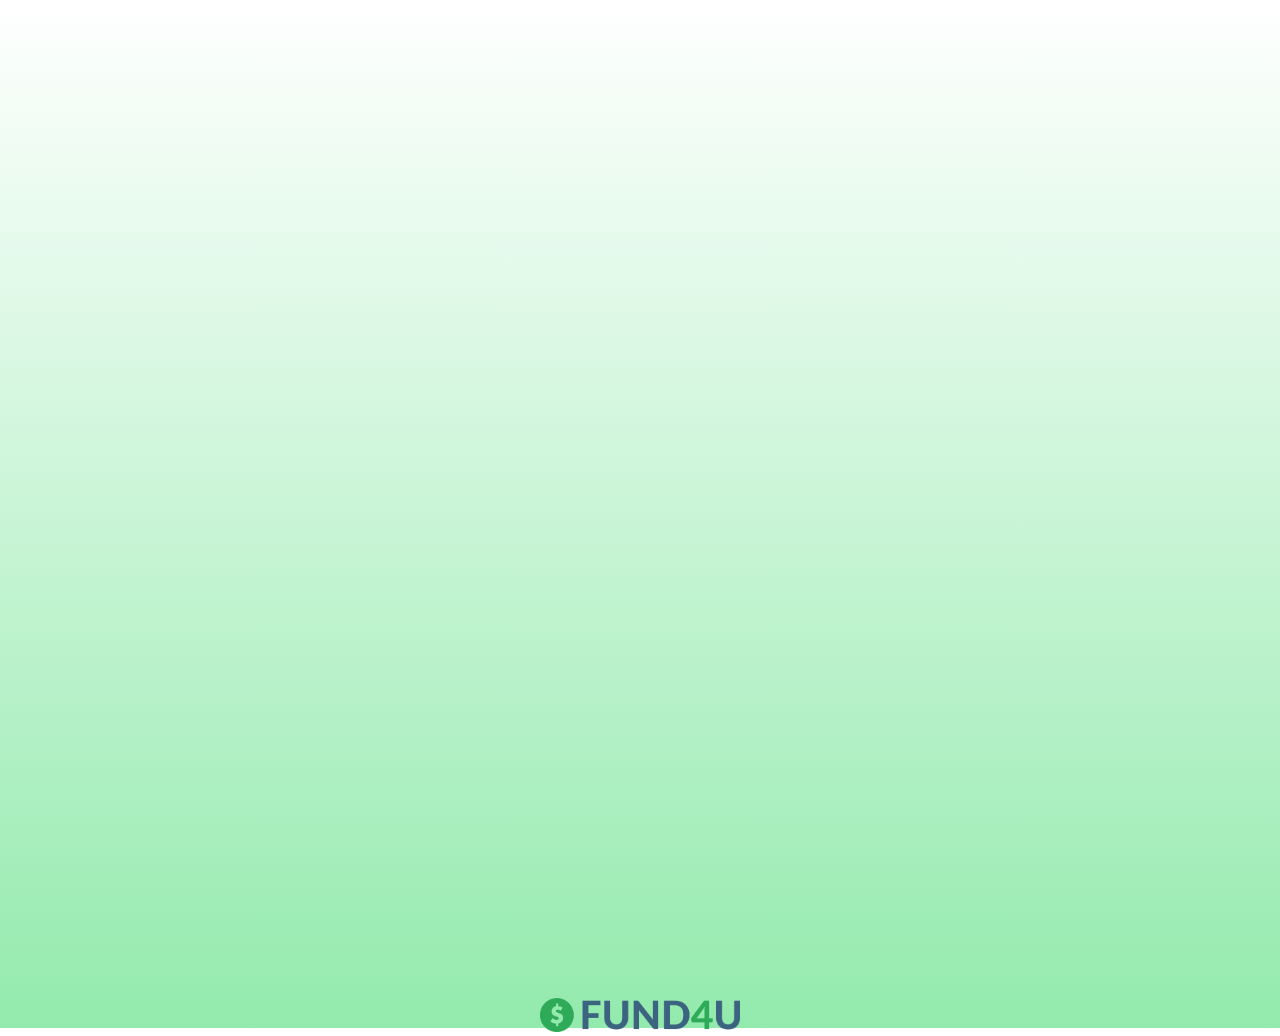
<file: www/index.html>
<!DOCTYPE html>
<html lang="en">
<head>
  <meta charset="UTF-8">
  <meta name="viewport" content="width=device-width, initial-scale=1.0">
  <meta http-equiv="X-UA-Compatible" content="ie=edge">
  <title>Document</title>
  <link rel="stylesheet" href="css/style.css" >
  <!-- A meta tag that redirects after 2 seconds to loginsignup page-->
  <meta http-equiv="refresh" content="3;url=loginsignup.html">
</head>
<body class="grad">
  <div id="splashscreen">

    <img class="logosize" src="images/new_LOGO.png" />

</div>
</body>
</html>
</file>
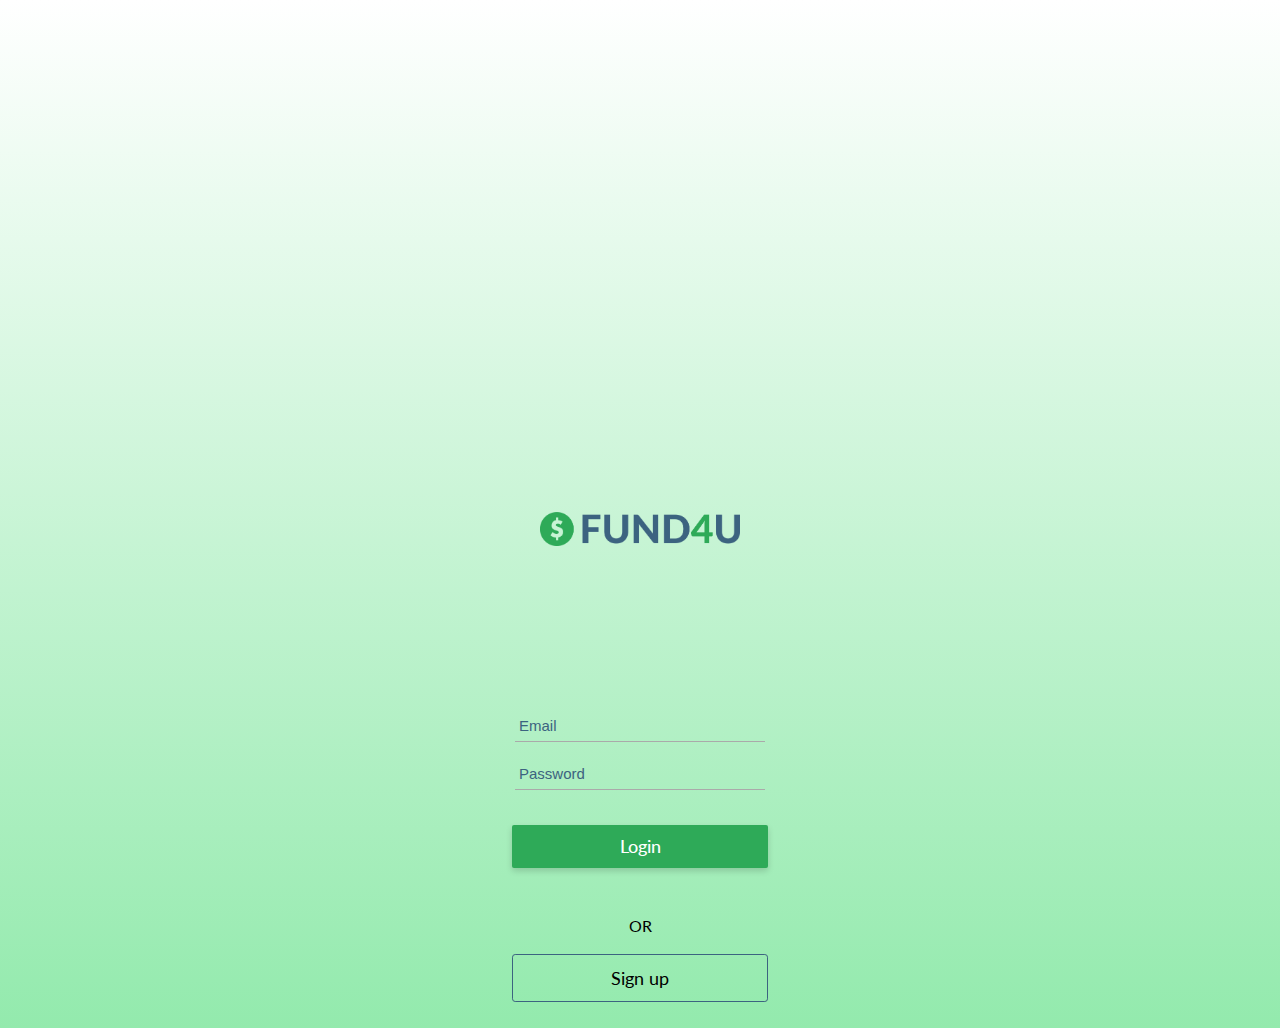
<file: www/login.html>
<!DOCTYPE html>
<html lang="en">
<head>
  <meta charset="UTF-8">
  <meta name="viewport" content="width=device-width, initial-scale=1.0">
  <meta http-equiv="X-UA-Compatible" content="ie=edge">
  <title>Document</title>
  <link rel="stylesheet" href="css/style.css" type="text/css">

<link href="https://fonts.googleapis.com/css?family=Lato" rel="stylesheet">
</head>
<body class="grad">

  <div id="splashscreen">

    <img class="logosize3" src="images/new_LOGO.png" />

</div>

<div id="login-box">
  <div class="signup-box">


<form>
    <input type="text" name="username" placeholder="Email" id="username" required/>
    <input type="password" name="password" placeholder="Password" id="password"  required/>

<br>
    <input type="button" class="main-start-button-login btn1" style="margin-bottom: 2rem; font-size: 18px;" name="signup_submit" value="Login" onclick="userlogin_session()"/><br>
</form>
<div>

<div class="or">OR</div>
<br>
<a href="signup.html"  style="color: black;"><button class="main-start-button btn2" style="width: 16rem;">Sign up</button></a>

</div>
  </div>

</div>

<script src="js/jquery.js"></script>
<script src="js/code.js"></script>
</body>
</html>
</file>
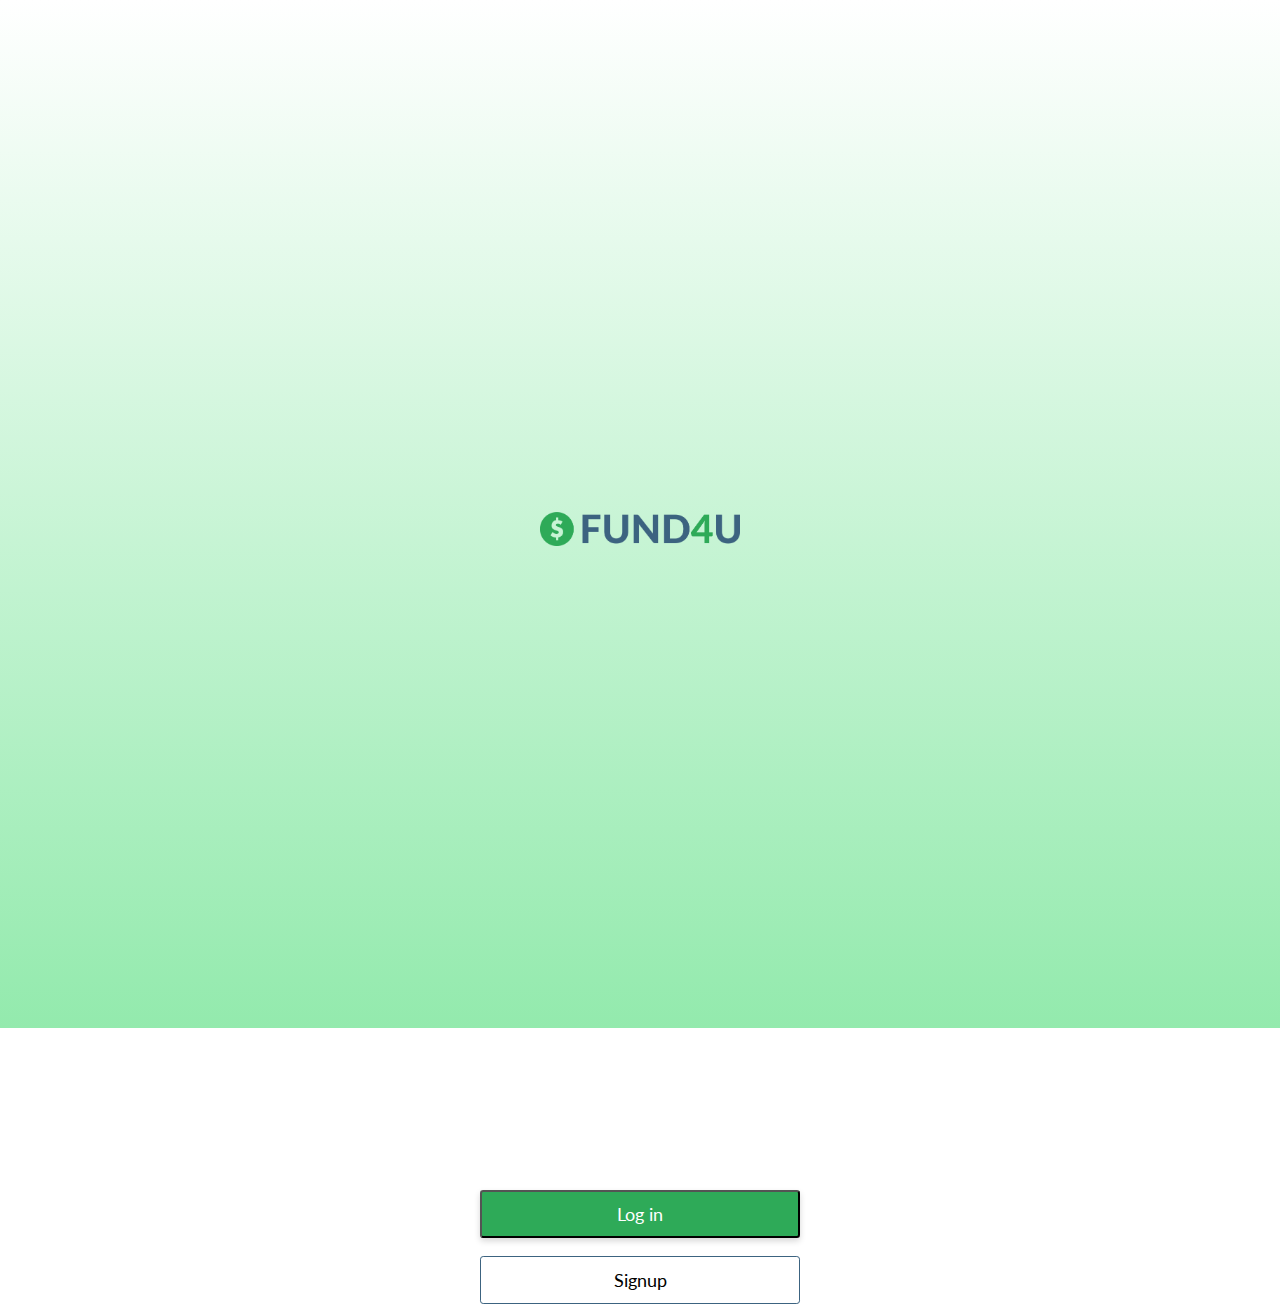
<file: www/loginsignup.html>
<!DOCTYPE html>
<html lang="en">
<head>
  <meta charset="UTF-8">
  <meta name="viewport" content="width=device-width, initial-scale=1.0">
  <meta http-equiv="X-UA-Compatible" content="ie=edge">
  <title>Document</title>
  <link rel="stylesheet" href="css/style.css" type="text/css">
<link href="https://fonts.googleapis.com/css?family=Lato" rel="stylesheet">
</head>
<body class="grad">

  <div id="splashscreen">

    <img class="logosize2" src="images/new_LOGO.png" />

</div>

  <div class="loginsignup">

  <a href="login.html"><button class="main-start-button btn1">Log in</button></a>
<br> <br>
    <a href="signup.html"> <button class="main-start-button btn2">Signup</button></a>
  </div>

</body>
</html>
</file>
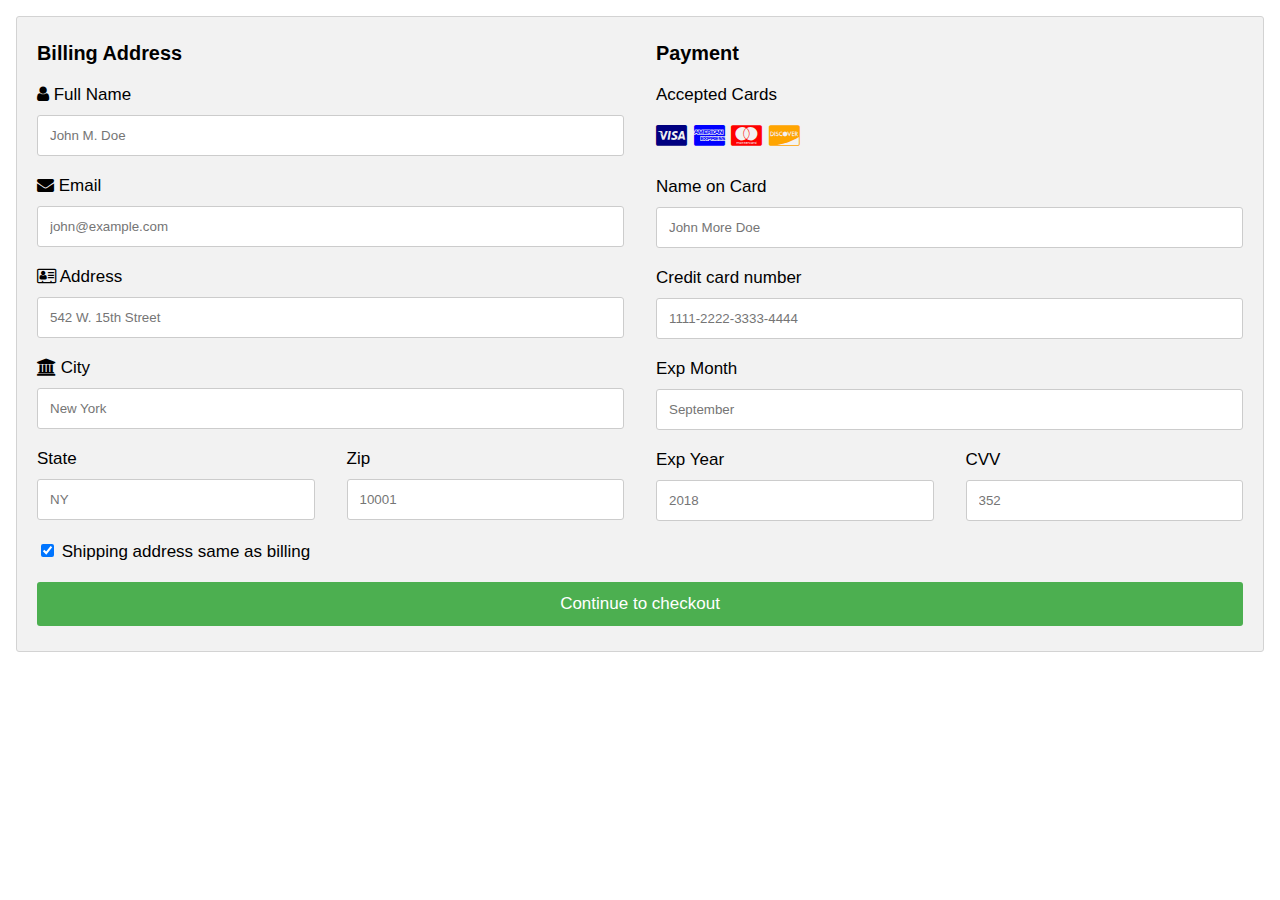
<file: www/payment-page.html>
<!DOCTYPE html>
<html>
<head>
<meta name="viewport" content="width=device-width, initial-scale=1">
<link rel="stylesheet" href="https://cdnjs.cloudflare.com/ajax/libs/font-awesome/4.7.0/css/font-awesome.min.css">
<style>
body {
  font-family: Arial;
  font-size: 17px;
  padding: 8px;
}

* {
  box-sizing: border-box;
}

.row {
  display: -ms-flexbox; /* IE10 */
  display: flex;
  -ms-flex-wrap: wrap; /* IE10 */
  flex-wrap: wrap;
  margin: 0 -16px;
}

.col-25 {
  -ms-flex: 25%; /* IE10 */
  flex: 25%;
}

.col-50 {
  -ms-flex: 50%; /* IE10 */
  flex: 50%;
}

.col-75 {
  -ms-flex: 75%; /* IE10 */
  flex: 75%;
}

.col-25,
.col-50,
.col-75 {
  padding: 0 16px;
}

.container {
  background-color: #f2f2f2;
  padding: 5px 20px 15px 20px;
  border: 1px solid lightgrey;
  border-radius: 3px;
}

input[type=text] {
  width: 100%;
  margin-bottom: 20px;
  padding: 12px;
  border: 1px solid #ccc;
  border-radius: 3px;
}

label {
  margin-bottom: 10px;
  display: block;
}

.icon-container {
  margin-bottom: 20px;
  padding: 7px 0;
  font-size: 24px;
}

.btn {
  background-color: #4CAF50;
  color: white;
  padding: 12px;
  margin: 10px 0;
  border: none;
  width: 100%;
  border-radius: 3px;
  cursor: pointer;
  font-size: 17px;
}

.btn:hover {
  background-color: #45a049;
}

a {
  color: #2196F3;
}

hr {
  border: 1px solid lightgrey;
}

span.price {
  float: right;
  color: grey;
}

/* Responsive layout - when the screen is less than 800px wide, make the two columns stack on top of each other instead of next to each other (also change the direction - make the "cart" column go on top) */
@media (max-width: 800px) {
  .row {
    flex-direction: column-reverse;
  }
  .col-25 {
    margin-bottom: 20px;
  }
}
</style>
</head>
<body>

<div class="row">
  <div class="col-75">
    <div class="container">
      <form action="https://www.w3schools.com/action_page.php">

        <div class="row">
          <div class="col-50">
            <h3>Billing Address</h3>
            <label for="fname"><i class="fa fa-user"></i> Full Name</label>
            <input type="text" id="fname" name="firstname" placeholder="John M. Doe">
            <label for="email"><i class="fa fa-envelope"></i> Email</label>
            <input type="text" id="email" name="email" placeholder="john@example.com">
            <label for="adr"><i class="fa fa-address-card-o"></i> Address</label>
            <input type="text" id="adr" name="address" placeholder="542 W. 15th Street">
            <label for="city"><i class="fa fa-institution"></i> City</label>
            <input type="text" id="city" name="city" placeholder="New York">

            <div class="row">
              <div class="col-50">
                <label for="state">State</label>
                <input type="text" id="state" name="state" placeholder="NY">
              </div>
              <div class="col-50">
                <label for="zip">Zip</label>
                <input type="text" id="zip" name="zip" placeholder="10001">
              </div>
            </div>
          </div>

          <div class="col-50">
            <h3>Payment</h3>
            <label for="fname">Accepted Cards</label>
            <div class="icon-container">
              <i class="fa fa-cc-visa" style="color:navy;"></i>
              <i class="fa fa-cc-amex" style="color:blue;"></i>
              <i class="fa fa-cc-mastercard" style="color:red;"></i>
              <i class="fa fa-cc-discover" style="color:orange;"></i>
            </div>
            <label for="cname">Name on Card</label>
            <input type="text" id="cname" name="cardname" placeholder="John More Doe">
            <label for="ccnum">Credit card number</label>
            <input type="text" id="ccnum" name="cardnumber" placeholder="1111-2222-3333-4444">
            <label for="expmonth">Exp Month</label>
            <input type="text" id="expmonth" name="expmonth" placeholder="September">
            <div class="row">
              <div class="col-50">
                <label for="expyear">Exp Year</label>
                <input type="text" id="expyear" name="expyear" placeholder="2018">
              </div>
              <div class="col-50">
                <label for="cvv">CVV</label>
                <input type="text" id="cvv" name="cvv" placeholder="352">
              </div>
            </div>
          </div>

        </div>
        <label>
          <input type="checkbox" checked="checked" name="sameadr"> Shipping address same as billing
        </label>
        <input type="submit" value="Continue to checkout" class="btn">
      </form>
    </div>
  </div>

</div>

</body>
</html>
</file>
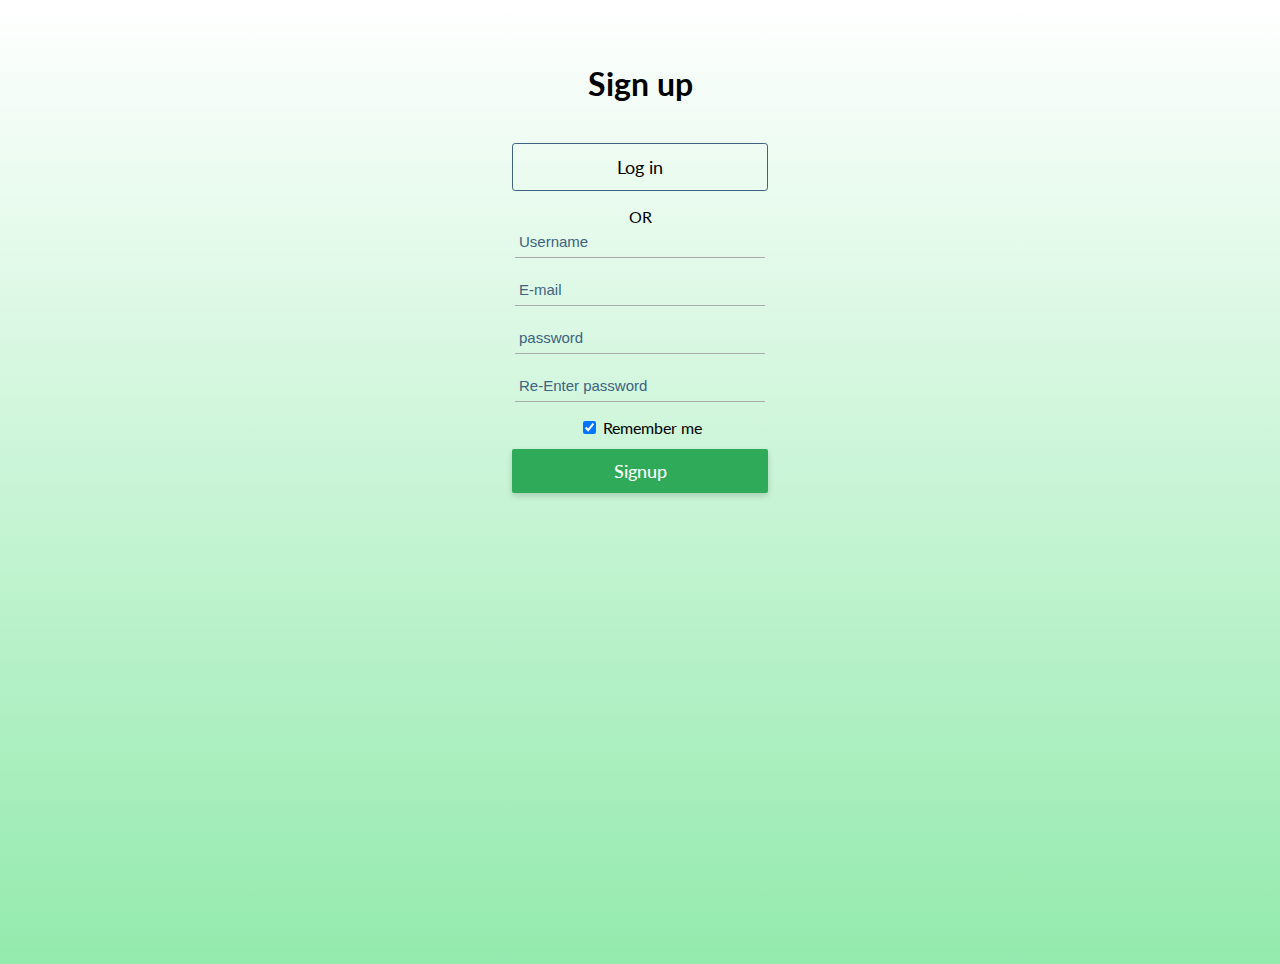
<file: www/signup.html>
<!DOCTYPE html>
<html lang="en">
<head>
  <meta charset="UTF-8">
  <meta name="viewport" content="width=device-width, initial-scale=1.0">
  <meta http-equiv="X-UA-Compatible" content="ie=edge">
  <title>Document</title>
  <link rel="stylesheet" href="css/style.css" type="text/css">
<link href="https://fonts.googleapis.com/css?family=Lato" rel="stylesheet">
<script src="https://code.jquery.com/jquery-1.10.2.js"></script>
</head>
<body class="grad">

  <div id="login-box2">
    <div class="signup-box">
      <h1>Sign up</h1>

        <div>
      <br>
          <a href="login.html" style=" color: black;"><button id="btn3" class="main-start-button btn2" style="width: 16rem;" >Log in</button></a>

        </div>
  <div class="or">OR</div>
  <form id="form-submit" action="insert.php" method="post">
      <input id="uname" type="text" name="username" placeholder="Username" required />
      <input id="email" type="text" name="email" placeholder="E-mail" required/>
      <input id="password" type="password" name="password" placeholder="password" required/>
                <input id="passwordagain" type="password" placeholder="Re-Enter password" name="password2" required/>

            <label>
              <input type="checkbox" checked="checked" name="remember" style="margin-bottom:15px"> Remember me
            </label>
<br>
      <input id="submitbtn" class="main-start-button-login btn1" type="submit" style="margin-bottom: 2rem; font-size: 18px;" name="signup_submit" value="Signup" /><br>
  </form>
    </div>


<div id="abc">

</div>
  </div>

<script type="text/javascript" src="js/code.js">

</script>

</body>
</html>
</file>
<file: www/css/style.css>
img{
  max-width: 100%;
  height: auto;
}


a{
  text-decoration: none;
}

.or{
  margin-top:1rem;
}
body {
margin: 0;
padding: 0;
max-height: 100vh;
}

.grad {
  background-image: linear-gradient(white,#93eaad);
    background-repeat: no-repeat;
    height: 100vh;
    opacity: 200%;
}

.background-2{
  background-color: #ecf0f1;
}

.logosize{
  height: auto;
    max-width: 200px;
    margin-top: 68%;
}

.logosize2{
  height: auto;
    max-width: 200px;
    margin-top: 30%;
}
.logosize3{
  height: auto;
    max-width: 200px;
    margin-top: 30%;
}
#splashscreen{

text-align: center;
    margin-top: 10%;

}

div.loginsignup {

margin-top: 50%;
    text-align: -webkit-center;
}

.main-start-button{

  width: 20rem;
  height: 3rem;
    border-radius: .2rem;
    font-size: 18px;

}

.main-start-button-login{

  width: 16rem;
  height: 2.7rem;
    border-radius: .2rem;

    margin-bottom: 1rem;
    border: none;
    border-radius: 2px;
    color: #FFF;
    font-family: 'Roboto', sans-serif;
    font-weight: 500;
    transition: 0.2s ease;
    cursor: pointer;
    font-family: Lato;

}


.btn1 {
background-color: #2eaa58;
color: white;

    box-shadow: 0px 3px 6px rgba(0,0,0,.16) ;
    font-family: Lato;

}

.btn2{

  background-color: transparent;
    border: 1.5px solid #3c6380;
    font-family: Lato;

}



#login-box {
  margin: 5% auto;
  margin-top: 10rem;
  width: auto;
  height: auto;
  border-radius: 2px;
  font-family: Lato;
}

#login-box2 {
  margin: 5% auto;
  width: auto;
  height: auto;
  border-radius: 2px;
  font-family: Lato;
}

.signup-box{

  margin-left: auto;
  margin-right: auto;
  text-align: -webkit-center;
}

button.social-signin.facebook {
  background: #32508E;
}

button.social-signin {
  margin-bottom: 20px;
  width: 16rem;
  height: 2.7rem;
  border: none;
  border-radius: 2px;
  color: #FFF;
  font-family: Lato;
  font-weight: 500;
  transition: 0.2s ease;
  cursor: pointer;
}

input[type="text"],
input[type="password"], select, input[type="label"], input[type="Number"], input[type="file"] {
  display: block;
  box-sizing: border-box;
  margin-bottom: 1rem;
  padding: 4px;
  width: 250px;
  height: 32px;
  border: none;
  border-bottom: 1px solid #AAA;
  font-family: 'Roboto', sans-serif;
  font-weight: 400;
  font-size: 15px;
  transition: 0.2s ease;
  background-color: transparent;
}
#video{
  box-sizing: border-box;
  padding: 4px;
  border: none;
  font-family: 'Roboto', sans-serif;
  font-weight: 400;
  font-size: 15px;
  transition: 0.2s ease;
  background-color: transparent;
  margin-bottom: 0;
      padding-right: 67px;
color: #3c6380;

}

#bnkdetails{
  box-sizing: border-box;
  padding: 4px;
  border: none;
  font-family: 'Roboto', sans-serif;
  font-weight: 400;
  font-size: 15px;
  transition: 0.2s ease;
  background-color: transparent;
  margin-bottom: 0;
      padding-right: 6rem;
color: #3c6380;

}

#bnkdetails2 {
  box-sizing: border-box;
  padding: 4px;
  border: none;
  font-family: 'Roboto', sans-serif;
  font-weight: 400;
  font-size: 15px;
  transition: 0.2s ease;
  background-color: transparent;
  margin-bottom: 0;
      padding-right: 7rem;
color: #3c6380;

}

input[type="text"]:focus,
input[type="password"]:focus {

outline: none;
  transition: 0.2s ease;
}

input[type="submit"]:focus {
  opacity: 0.8;
  box-shadow: 0 2px 4px rgba(0, 0, 0, 0.4);
  transition: 0.1s ease;
}

input[type="submit"]:active {
  opacity: 1;
  box-shadow: 0 1px 2px rgba(0, 0, 0, 0.4);
  transition: 0.1s ease;
}



::placeholder, #Category-select, #Country-select{
  color: #3c6380;
}
</file>
